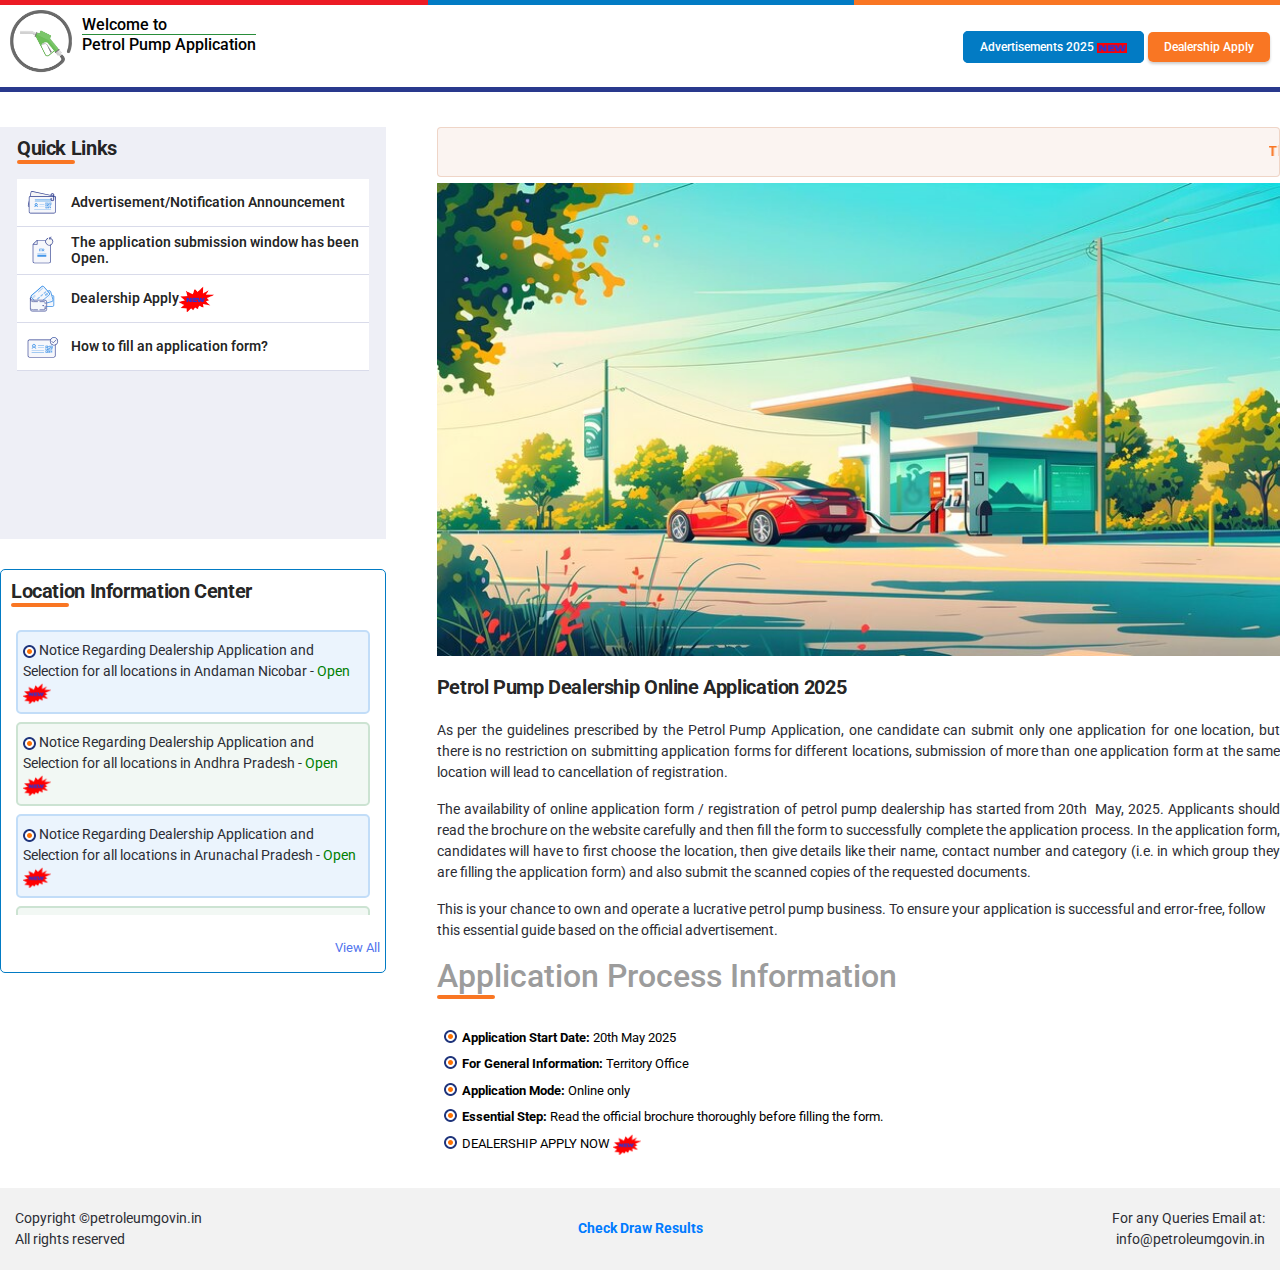
<file: index.html>
<!DOCTYPE html>
<html lang="en">

<head>
    <meta http-equiv="Content-Type" content="text/html; charset=UTF-8" />
    <meta http-equiv="x-ua-compatible" content="ie=edge">
    <meta name="viewport" content="width=device-width, initial-scale=1">
    <title>Petrol Pump Dealership Application</title>
    <meta name="description" content="Start your petrol pump business. We provide guidance, location help & brand trust. A stable & rewarding career. Click to apply for dealership.">
    <link rel="shortcut icon" type="image/x-icon" href="images/logo.png">
    <link href="https://fonts.googleapis.com/css?family=Roboto&amp;family=Stylish&amp;display=swap" rel="stylesheet">
    <link rel="stylesheet" href="css/bootstrap.min.css">
    <link rel="stylesheet" href="css/style.css">
    <link rel="stylesheet" href="css/responsive.css">
    <link rel="stylesheet" href="https://cdnjs.cloudflare.com/ajax/libs/font-awesome/6.5.2/css/all.min.css"
        integrity="sha512-SnH5WK+bZxgPHs44uWIX+LLJAJ9/2PkPKZ5QiAj6Ta86w+fsb2TkcmfRyVX3pBnMFcV7oQPJkl9QevSCWr3W6A=="
        crossorigin="anonymous" referrerpolicy="no-referrer" />
</head>

<body id="divContent">
    <header>
        <div class="container">
            <div class="row">
                <div class="col-md-6">
                    <div class="logo">
                        <a href="">
                            <img src="images/logo.png" />
                            <h4>
                                Welcome to
                                <span>
                                    Petrol Pump Application<br>
                                </span>
                            </h4>
                        </a>
                    </div>
                </div>
                <div class="col-md-6">
                    <div class="login-btn">
                        <ul>
                            <li>
                                <a href="/dealership.html" class="border-btn">
                                    <i class="fa-solid fa-power-off"></i>
                                    Advertisements 2025 <img src="images/new3.gif" style="width:30px;" />
                                </a>
                            </li>
                            <li>
                                <a href="/dealership.html" class="blue">
                                    <i class="bi bi-person-check">
                                        <i class="fa-solid fa-user-plus"></i>
                                    </i>
                                    </i>Dealership Apply</a>
                            </li>
                        </ul>
                    </div>
                    <div class="font-btn"></div>
                </div>
            </div>
        </div>
    </header>
    <section class="content">
        <div class="container">
            <div class="row wt">
                <div class="col-md-4">
                    <div class="quick-link">
                        <h3>Quick Links</h3>
                        <ul>
                            
                            <li>
                                <a href="/dealership.html" target="_blank">
                                    <img class="icon-link" src="images/1667041125.svg">Advertisement/Notification
                                    Announcement
                                </a>
                            </li>
                            <li>
                                <a>
                                    <img class="icon-link" src="images/1667041150.svg">The application submission window
                                    has been Open.
                                </a>
                            </li>
                            
                            <li>
                                <a href="/dealership.html" target="_blank">
                                    <img class="icon-link" src="images/1667041502.svg">
                                    Dealership Apply <img src="images/new.gif" style="width:35px;">
                                </a>
                            </li>
                            <li>
                                <a href="/dealership.html" target="_blank">
                                    <img class="icon-link" src="images/1667041523.svg">How to fill an application form?
                                </a>
                            </li>
                            
                        </ul>
                    </div>
                    <div class="whats-new">
                        <h3>Location Information Center</h3>
                        <div id="categories">
                            <div id="inner_categories">
                                <ul>
                                    <li class="category even">
                                        <a href="/dealership.html">
                                            <img src="images/bullet.png" />
                                            Notice Regarding Dealership Application and Selection for all locations in
                                            Andaman Nicobar - <span style="color:green;">Open</span>
                                            <img src="images/new.gif" style="width:28px;" />
                                        </a>
                                    </li>
                                    <li class="category odd">
                                        <a href="/dealership.html">
                                            <img src="images/bullet.png" />
                                            Notice Regarding Dealership Application and Selection for all locations in
                                            Andhra Pradesh - <span style="color:green;">Open</span>
                                            <img src="images/new.gif" style="width:28px;" />
                                        </a>
                                    </li>
                                    <li class="category even">
                                        <a href="/dealership.html">
                                            <img src="images/bullet.png" />
                                            Notice Regarding Dealership Application and Selection for all locations in
                                            Arunachal Pradesh - <span style="color:green;">Open</span>
                                            <img src="images/new.gif" style="width:28px;" />
                                        </a>
                                    </li>
                                    <li class="category odd">
                                        <a href="/dealership.html">
                                            <img src="images/bullet.png" />
                                            Notice Regarding Dealership Application and Selection for all locations in
                                            Assam - <span style="color:green;">Open</span>
                                            <img src="images/new.gif" style="width:28px;" />
                                        </a>
                                    </li>
                                    <li class="category even">
                                        <a href="/dealership.html">
                                            <img src="images/bullet.png" />
                                            Notice Regarding Dealership Application and Selection for all locations in
                                            Bihar - <span style="color:green;">Open</span>
                                            <img src="images/new.gif" style="width:28px;" />
                                        </a>
                                    </li>
                                    <li class="category odd">
                                        <a href="/dealership.html">
                                            <img src="images/bullet.png" />
                                            Notice Regarding Dealership Application and Selection for all locations in
                                            Chandigarh - <span style="color:green;">Open</span>
                                            <img src="images/new.gif" style="width:28px;" />
                                        </a>
                                    </li>
                                    <li class="category even">
                                        <a href="/dealership.html">
                                            <img src="images/bullet.png" />
                                            Notice Regarding Dealership Application and Selection for all locations in
                                            Chhattisgarh - <span style="color:green;">Open</span>
                                            <img src="images/new.gif" style="width:28px;" />
                                        </a>
                                    </li>
                                    <li class="category odd">
                                        <a href="/dealership.html">
                                            <img src="images/bullet.png" />
                                            Notice Regarding Dealership Application and Selection for all locations in
                                            Dadra Nagar Haveli - <span style="color:green;">Open</span>
                                            <img src="images/new.gif" style="width:28px;" />
                                        </a>
                                    </li>
                                    <li class="category even">
                                        <a href="/dealership.html">
                                            <img src="images/bullet.png" />
                                            Notice Regarding Dealership Application and Selection for all locations in
                                            Daman & Diu - <span style="color:green;">Open</span>
                                            <img src="images/new.gif" style="width:28px;" />
                                        </a>
                                    </li>
                                    <li class="category odd">
                                        <a href="/dealership.html">
                                            <img src="images/bullet.png" />
                                            Notice Regarding Dealership Application and Selection for all locations in
                                            Delhi - <span style="color:green;">Open</span>
                                            <img src="images/new.gif" style="width:28px;" />
                                        </a>
                                    </li>
                                    <li class="category even">
                                        <a href="/dealership.html">
                                            <img src="images/bullet.png" />
                                            Notice Regarding Dealership Application and Selection for all locations in
                                            Goa - <span style="color:green;">Open</span>
                                            <img src="images/new.gif" style="width:28px;" />
                                        </a>
                                    </li>
                                    <li class="category odd">
                                        <a href="/dealership.html">
                                            <img src="images/bullet.png" />
                                            Notice Regarding Dealership Application and Selection for all locations in
                                            Gujarat - <span style="color:green;">Open</span>
                                            <img src="images/new.gif" style="width:28px;" />
                                        </a>
                                    </li>
                                    <li class="category even">
                                        <a href="/dealership.html">
                                            <img src="images/bullet.png" />
                                            Notice Regarding Dealership Application and Selection for all locations in
                                            Haryana - <span style="color:green;">Open</span>
                                            <img src="images/new.gif" style="width:28px;" />
                                        </a>
                                    </li>
                                    <li class="category odd">
                                        <a href="/dealership.html">
                                            <img src="images/bullet.png" />
                                            Notice Regarding Dealership Application and Selection for all locations in
                                            Himachal Pradesh - <span style="color:green;">Open</span>
                                            <img src="images/new.gif" style="width:28px;" />
                                        </a>
                                    </li>
                                    <li class="category even">
                                        <a href="/dealership.html">
                                            <img src="images/bullet.png" />
                                            Notice Regarding Dealership Application and Selection for all locations in
                                            Jammu & Kashmir - <span style="color:green;">Open</span>
                                            <img src="images/new.gif" style="width:28px;" />
                                        </a>
                                    </li>
                                    <li class="category odd">
                                        <a href="/dealership.html">
                                            <img src="images/bullet.png" />
                                            Notice Regarding Dealership Application and Selection for all locations in
                                            Ladakh - <span style="color:green;">Open</span>
                                            <img src="images/new.gif" style="width:28px;" />
                                        </a>
                                    </li>
                                    <li class="category even">
                                        <a href="/dealership.html">
                                            <img src="images/bullet.png" />
                                            Notice Regarding Dealership Application and Selection for all locations in
                                            Jharkhand - <span style="color:green;">Open</span>
                                            <img src="images/new.gif" style="width:28px;" />
                                        </a>
                                    </li>
                                    <li class="category odd">
                                        <a href="/dealership.html">
                                            <img src="images/bullet.png" />
                                            Notice Regarding Dealership Application and Selection for all locations in
                                            Karnataka - <span style="color:green;">Open</span>
                                            <img src="images/new.gif" style="width:28px;" />
                                        </a>
                                    </li>
                                    <li class="category even">
                                        <a href="/dealership.html">
                                            <img src="images/bullet.png" />
                                            Notice Regarding Dealership Application and Selection for all locations in
                                            Kerala - <span style="color:green;">Open</span>
                                            <img src="images/new.gif" style="width:28px;" />
                                        </a>
                                    </li>
                                    <li class="category odd">
                                        <a href="/dealership.html">
                                            <img src="images/bullet.png" />
                                            Notice Regarding Dealership Application and Selection for all locations in
                                            Madhya Pradesh - <span style="color:green;">Open</span>
                                            <img src="images/new.gif" style="width:28px;" />
                                        </a>
                                    </li>
                                    <li class="category even">
                                        <a href="/dealership.html">
                                            <img src="images/bullet.png" />
                                            Notice Regarding Dealership Application and Selection for all locations in
                                            Maharashtra - <span style="color:green;">Open</span>
                                            <img src="images/new.gif" style="width:28px;" />
                                        </a>
                                    </li>
                                    <li class="category odd">
                                        <a href="/dealership.html">
                                            <img src="images/bullet.png" />
                                            Notice Regarding Dealership Application and Selection for all locations in
                                            Manipur - <span style="color:green;">Open</span>
                                            <img src="images/new.gif" style="width:28px;" />
                                        </a>
                                    </li>
                                    <li class="category even">
                                        <a href="/dealership.html">
                                            <img src="images/bullet.png" />
                                            Notice Regarding Dealership Application and Selection for all locations in
                                            Meghalaya - <span style="color:green;">Open</span>
                                            <img src="images/new.gif" style="width:28px;" />
                                        </a>
                                    </li>
                                    <li class="category odd">
                                        <a href="/dealership.html">
                                            <img src="images/bullet.png" />
                                            Notice Regarding Dealership Application and Selection for all locations in
                                            Mizoram - <span style="color:green;">Open</span>
                                            <img src="images/new.gif" style="width:28px;" />
                                        </a>
                                    </li>
                                    <li class="category even">
                                        <a href="/dealership.html">
                                            <img src="images/bullet.png" />
                                            Notice Regarding Dealership Application and Selection for all locations in
                                            Nagaland - <span style="color:green;">Open</span>
                                            <img src="images/new.gif" style="width:28px;" />
                                        </a>
                                    </li>
                                    <li class="category odd">
                                        <a href="/dealership.html">
                                            <img src="images/bullet.png" />
                                            Notice Regarding Dealership Application and Selection for all locations in
                                            Odisha - <span style="color:green;">Open</span>
                                            <img src="images/new.gif" style="width:28px;" />
                                        </a>
                                    </li>
                                    <li class="category even">
                                        <a href="/dealership.html">
                                            <img src="images/bullet.png" />
                                            Notice Regarding Dealership Application and Selection for all locations in
                                            Pondicherry - <span style="color:green;">Open</span>
                                            <img src="images/new.gif" style="width:28px;" />
                                        </a>
                                    </li>
                                    <li class="category odd">
                                        <a href="/dealership.html">
                                            <img src="images/bullet.png" />
                                            Notice Regarding Dealership Application and Selection for all locations in
                                            Punjab - <span style="color:green;">Open</span>
                                            <img src="images/new.gif" style="width:28px;" />
                                        </a>
                                    </li>
                                    <li class="category even">
                                        <a href="/dealership.html">
                                            <img src="images/bullet.png" />
                                            Notice Regarding Dealership Application and Selection for all locations in
                                            Rajasthan - <span style="color:green;">Open</span>
                                            <img src="images/new.gif" style="width:28px;" />
                                        </a>
                                    </li>
                                    <li class="category odd">
                                        <a href="/dealership.html">
                                            <img src="images/bullet.png" />
                                            Notice Regarding Dealership Application and Selection for all locations in
                                            Sikkim - <span style="color:green;">Open</span>
                                            <img src="images/new.gif" style="width:28px;" />
                                        </a>
                                    </li>
                                    <li class="category even">
                                        <a href="/dealership.html">
                                            <img src="images/bullet.png" />
                                            Notice Regarding Dealership Application and Selection for all locations in
                                            Tamil Nadu - <span style="color:green;">Open</span>
                                            <img src="images/new.gif" style="width:28px;" />
                                        </a>
                                    </li>
                                    <li class="category odd">
                                        <a href="/dealership.html">
                                            <img src="images/bullet.png" />
                                            Notice Regarding Dealership Application and Selection for all locations in
                                            Telangana - <span style="color:green;">Open</span>
                                            <img src="images/new.gif" style="width:28px;" />
                                        </a>
                                    </li>
                                    <li class="category even">
                                        <a href="/dealership.html">
                                            <img src="images/bullet.png" />
                                            Notice Regarding Dealership Application and Selection for all locations in
                                            Tripura - <span style="color:green;">Open</span>
                                            <img src="images/new.gif" style="width:28px;" />
                                        </a>
                                    </li>
                                    <li class="category odd">
                                        <a href="/dealership.html">
                                            <img src="images/bullet.png" />
                                            Notice Regarding Dealership Application and Selection for all locations in
                                            Uttar Pradesh - <span style="color:green;">Open</span>
                                            <img src="images/new.gif" style="width:28px;" />
                                        </a>
                                    </li>
                                    <li class="category even">
                                        <a href="/dealership.html">
                                            <img src="images/bullet.png" />
                                            Notice Regarding Dealership Application and Selection for all locations in
                                            Uttarakhand - <span style="color:green;">Open</span>
                                            <img src="images/new.gif" style="width:28px;" />
                                        </a>
                                    </li>
                                    <li class="category odd">
                                        <a href="/dealership.html">
                                            <img src="images/bullet.png" />
                                            Notice Regarding Dealership Application and Selection for all locations in
                                            West Bengal - <span style="color:green;">Open</span>
                                            <img src="images/new.gif" style="width:28px;" />
                                        </a>
                                    </li>
                                </ul>
                            </div>
                        </div>
                        <div class="bottom-links">
                            <ul>
                                <li>
                                    <a href="/dealership.html">
                                        View All <i class="fa fa-long-arrow-right"></i>
                                    </a>
                                </li>
                            </ul>
                        </div>
                    </div>
                </div>
                <div class="col-md-8 order-first order-md-last">
                    <marquee scrollamount="3" class="top-marquee">The application submission window has been Open.
                    </marquee>
                    <div class="banner">
                        <img src="images/1698244819.png" />
                        
                    </div>
                    <h1>Petrol Pump Dealership Online Application 2025</h1>
                    <p style="text-align:justify">As per the guidelines prescribed by the Petrol Pump
                        Application,&nbsp;one candidate can submit only one application for one location, but there is
                        no restriction on submitting application forms for different locations, submission of more than
                        one application form at the same location will lead to cancellation of registration.</p>
                    <p style="text-align:justify">The availability of online application form / registration of petrol
                        pump dealership has started from 20th &nbsp;May, 2025.&nbsp;Applicants should read the brochure
                        on the website carefully and then fill the form to successfully complete the application
                        process. In the application form, candidates will have to first choose the location, then give
                        details like their name, contact number and category (i.e. in which group they are filling the
                        application form) and also submit the scanned copies of the requested documents.</p>
                        <p>This is your chance to own and operate a lucrative petrol pump business. To ensure your application is successful and error-free, follow this essential guide based on the official advertisement.</p>
                    <h2>Application Process Information</h2>
                    <div class="links">
                        <ul>
                            <li>
                                <a href="/dealership.html">
                                    <b>Application Start Date:</b>
                                    20th May 2025
                                </a>
                            </li>
                            <li>
                                <a href="/dealership.html">
                                    <b>For General Information:</b>
                                    Territory Office
                                </a>
                            </li>
                            <li>
                                <a href="/dealership.html" target="_blank">
                                    <b>Application Mode:</b> Online only</a>
                            </li>
                            <li>
                                <a href="/dealership.html" target="_blank">
                                    <b>Essential Step:</b>
                                    Read the official brochure thoroughly before filling the form.
                                </a>
                            </li>
                            <li>
                                <a href="/dealership.html">
                                    DEALERSHIP APPLY NOW <img src="images/new.gif" style="width:28px;" />
                                </a>
                            </li>
                        </ul>
                    </div>
                </div>
            </div>
        </div>
    </section>
    <footer style="background:#f2f2f2;">
        <div class="container" style="padding:0 15px;">
            <div class="row align-items-center justify-content-center">
                <div class="col-12 col-md-4">
                    <p class="ff">
                        Copyright &copy;petroleumgovin.in<br>All rights reserved
                    </p>
                </div>
                <div class="col-12 col-md-4">
                    <p class="text-center ff" style="color:red;">
                        <a href="/dealership.html" onclick="alert('Results Not Declared!');">
                            <b>Check Draw Results</b>
                        </a>
                    </p>
                </div>
                <div class="col-12 col-md-4">
                    <p class="text-right ff">
                        For any Queries Email at:<br>info@petroleumgovin.in
                    </p>
                </div>
            </div>
        </div>
    </footer>
    <script>
        function showAlert() {
            alert("The date of filling the form has been open");
        }
    </script>
    <script>
        function showapplicationAlert() {
            alert("You have not submitted any application yet, Please try again after submitting the application form.");
        }
    </script>
</body>

</html>
</file>
<file: css/style.css>
body {
	font-family: 'Roboto', sans-serif;
	font-size: 15px;
	color: #9C9C9C;
	background-color: #fff;
}
h1, h2, h3, h4, h5, h6 {
	font-family: 'Roboto', sans-serif;
}
a, a:hover, a:active {
	text-decoration: none !important;
}
:active,
:focus {
	outline: none !important;
}
img {
	max-width: 100%;
}
.container {
    padding: 0px;
    margin: 0px auto;
}
header{
	padding:10px;
	border-bottom: 5px solid #29398d;
	margin: 0 0 5px 0;
	background:
     linear-gradient(
       to left,
       #f97623 0, 
       #f97623 33.3%,
       #027bc4 33.3%, 
       #027bc4 66.6%, 
       #ec1b24 66.6%, 
       #ec1b24 )no-repeat;
   background-size:100% 5px ;
}
header .logo h4{
	color:#000;
	float: left;
	margin-left:10px;
	margin-top:5px;
	font-size:16px;
}
header .logo h4 span{
	border-top:1px solid #298d3a;
	display: table-cell;
}
header .logo img{
	height:67px;
	float: left;
}
header .logo-right img{
	height:67px;
	float:right;
}
.banner{
    min-height: 338px;
	position: relative;
}
.banner img{
	width:100%;
}
.banner h1 {
    background: #000;
    font-size: 16px;
    color: #fff;
    line-height: 28px;
    position: absolute;
    left: 0px;
    right: 0px;
    bottom: 0px;
    padding: 5px 25px;
	margin:0;
}
.wt{
	position: relative;
}
.wt .banner-right{
	padding: 30px 0 0 35px;
}
.font-btn{
	float:right;
	margin-top:25px;
}
.font-btn ul{
	list-style: none;
}
.font-btn ul li{
	display:inline-block;
	margin:0 3px;
}
.font-btn ul li a{
	background-color: #fff;
    color: #fff !important;
    border: 1px solid #fff;
    border-radius: 4px;
    width: 25px;
    height: 25px;
    text-align: center;
    font-size: 13px;
    margin-right: 0px;
    display: block;
    font-weight: 200;
    line-height: 22px;
}
.font-btn ul li select{
	color: rgba(0,0,0,0.6);
	border:0px;
}
.font-btn ul li a:hover, .font-btn ul li a:active, .font-btn ul li a:visited{
	color:#fff;
}
.login-btn{
	float:right;
	margin-top:25px;
}
.login-btn ul{
	list-style: none;
	padding-left: 15px;
}
.login-btn ul li{
	display:inline-block;
}
.login-btn ul li a.border-btn{
	background: #027bc4;
    color: #fff;
    border-radius: 5px;
    border: solid 1px #027bc4;
    padding-top: 8px;
    padding-right: 16px;
    padding-bottom: 8px;
    padding-left: 16px;
    font-size: 12px;
    font-weight: 500;
    font-family: "Roboto",sans-serif;
    line-height: 1.17;
    font-stretch: normal;
    font-style: normal;
    letter-spacing: normal;
    height: 30px;
}
.login-btn ul li a.blue{
	background: transparent;
    color: #ffffff !important;
    font-weight: 500;
    border-radius: 5px;
    -webkit-box-shadow: 0 2px 3px 0 rgb(0 0 0 / 20%);
    -moz-box-shadow: 0 2px 3px 0 rgba(0,0,0,0.2);
    box-shadow: 0 2px 3px 0 rgb(0 0 0 / 20%);
    background-color: #f97623;
    padding-top: 8px;
    padding-right: 16px;
    padding-bottom: 8px;
    padding-left: 16px;
    border: none;
    font-size: 12px;
    font-family: "Roboto",sans-serif;
    line-height: 1.17;
    font-stretch: normal;
    font-style: normal;
    letter-spacing: normal;
	cursor: pointer;
}
.whats-new{
	background-color: #fff;
	min-height:330px;
	width:95%;
	padding:10px;
	border:1px solid #027bc4;
	border-radius: 5px;
	margin-top:30px;
}
.whats-new h3{
	padding: 0 !important;
    font-size: 20px;
    line-height: 1.17;
    letter-spacing: -0.38px;
	color: rgba(0,0,0,0.87);
	font-weight: bold;
    font-stretch: normal;
    font-style: normal;
}
.whats-new h3:after {
    content: "";
    display: block;
    padding-top: 4px;
    width: 58px;
    border-radius: 4px;
    background-color: #f97623;
}
.dashboard{background:#f3f3f3;border:2px solid #e5e5e5;width:100%;
padding:30px 0;border-radius:5px;margin:100px 0;}
.ad{background:#94bde7;width:100%;padding:50px 0;text-align: center;color:#fff !important;display: block;border-right:2px solid #d7dbe0;cursor: pointer;}
.ap{background:#94bde7;width:100%;padding:50px 0;text-align: center;color:#fff !important;display: block;cursor: pointer;}
.whats-new ul{
	list-style: none;
	padding: 0;
	margin:15px 0 0 0;
}
.whats-new ul li.even{
	background-color: #ebf4fd;
	border:2px solid #c2ddf8;
	border-radius:5px;
	color:#000;
	margin:8px 5px;
}
.whats-new ul li.odd{
	background-color: #f2f8f4;
	border:2px solid #cce3d2;
	border-radius:5px;
	color:#000;
	margin:8px 5px;
}
.whats-new ul li a{
	display:block;
	text-decoration:none;
	padding:8px 5px;
	color:#2c2d34;
	font-size:14px;
	transition:all ease-in-out 0.5s;
}
.bottom-links{
	width:100%;
}
.whats-new .bottom-links ul{
	list-style: none;
	padding: 0;
}
.whats-new .bottom-links ul li{
	background-color: #fff;
	display:inline-block;
	width:100%;
	margin:8px 5px 4px 5px;
	text-align: right;
}
.whats-new .bottom-links ul li a{
	color:#5275ed;
	font-size:13px;
	background: transparent;
	padding:0;
}
.top-marquee{
    font-size: 14px;
    font-weight: bold;
    font-stretch: normal;
    font-style: normal;
    line-height: 1.71;
    letter-spacing: 0.25px;
    text-align: left;
    color: #f97623;
    padding: 12px;
	margin-top:30px;
    margin-bottom: 0;
	border-radius: 4px;
    cursor: pointer;
    border: solid 1px rgba(188,70,11,0.18);
    background-color: #fbf4f1;
}
.content h1{
    padding: 0 !important;
    font-size: 20px;
    line-height: 1.17;
    letter-spacing: -0.38px;
	color: rgba(0,0,0,0.87);
	font-weight: bold;
    font-stretch: normal;
    font-style: normal;
	margin:20px 0 20px 0;
}
.content h2:after {
    content: "";
    display: block;
    padding-top: 4px;
    width: 58px;
    border-radius: 4px;
    background-color: #f97623;
}
.content p{
	color:#2c2d34;
	font-size: 14px;
}
.content .quick-link{
	margin-top:30px;
	background-color: #eeeff6;
	height:412px;
	width:95%;
	border:1px solid #eeeff6;
	border-top:0;
	padding:10px 16px;
}
.content .quick-link h3{
    padding: 0 !important;
    font-size: 20px;
    line-height: 1.17;
    letter-spacing: -0.38px;
	color: rgba(0,0,0,0.87);
	font-weight: bold;
    font-stretch: normal;
    font-style: normal;
}
.content .quick-link h3:after {
    content: "";
    display: block;
    padding-top: 4px;
    width: 58px;
    border-radius: 4px;
    background-color: #f97623;
}


.content .quick-link ul{
	list-style: none;
	padding: 0;
	margin:15px 0 0 0;
	overflow-y: scroll;
	height:335px;
}
.content .quick-link ul::-webkit-scrollbar {
	width: 3px;
  }
.content .quick-link ul::-webkit-scrollbar-track {
	background: #f1f1f1; 
  }
.content .quick-link ul::-webkit-scrollbar-thumb {
	background: #888; 
	width:3px;
	border-radius: 50px;
  }
.content .quick-link ul::-webkit-scrollbar-thumb:hover {
	background: #555; 
  }
.content .quick-link ul li{
	background-color: #fff;
	color:#2c2d34;
	margin:0px 0px;
	border-bottom: 1px solid rgba(42,58,141,0.18);
	height: 48px !important;
    display: flex;
    padding: 7px 8px;
    align-items: center;
    border-bottom: 1px solid rgba(42,58,141,0.18);
}
.content .quick-link ul li a{
	display:block;
	text-decoration:none;
	padding:0px;
    font-size: 14px;
    font-weight: 600;
    line-height: 1.14;
    color: rgba(0,0,0,0.87);
	display: flex;
    padding: 7px 0px;
    align-items: center;
}
.content .quick-link ul li a .icon-link{
	height: 34px;
    padding-right: 12px;
    float: left;
}
.content .links ul{
	list-style: none;
	padding: 0;
	margin:25px 0 0 0;
	max-height:280px;
}
.content .links ul li{
	background-color: #f0f0f0;
	color:#2c2d34;
	margin:0;
}
.content .links ul li a{
	display:block;
	text-decoration:none;
	padding:4px 10px 3px 25px;
	color:#000;
	font-size:13px;
	background:url(../images/bullet.png) no-repeat #fff 7px 6px;
	transition:all ease-in-out 0.5s;
}
.content .links ul li a:hover{
	padding:4px 10px 3px 30px;
}
footer{
	margin-top:30px;
}
footer p{
	padding:20px 0 20px 0;
	color:#2c2d34;
	font-size: 14px;
	margin:0;
}
.panel{
	width:100%;
	padding:20px;
	border-radius: 5px;
	border:1px solid #007bff;
	margin:80px 0;
}
.panel h3{
	color:#000;
	font-size:17px;
	font-weight: 600;
	margin: 0 0 20px 0;
}
label{
	color:#000;
	font-weight:600;
}
.form-control{
	margin:0 0 10px 0;
	font-size:14px;
}
.form-panel{
	background:#f3f3f3;
	margin:40px 0 0 0;
	border-top-left-radius: 5px;
	border-top-right-radius: 5px;
	color:#000;
	font-size:14px;
}
.form-panel .heading{
	background:#afaeae;
	color:#000;
	padding:8px;
	border-top-left-radius: 5px;
	border-top-right-radius: 5px;

}
#office_wrapper{
	padding:10px;
}
.dataTables_info{
	width:40%;
	display: inline-block;
}
.dataTables_paginate{
	width:60%;
	display: inline-block;
	text-align: right;
	float:none !important;
}
.paginate_button{
    padding: 7px;
	background: rgb(238,238,238); /* Old browsers */
	background: -moz-radial-gradient(center, ellipse cover,  rgba(238,238,238,1) 0%, rgba(204,204,204,1) 100%); /* FF3.6-15 */
	background: -webkit-radial-gradient(center, ellipse cover,  rgba(238,238,238,1) 0%,rgba(204,204,204,1) 100%); /* Chrome10-25,Safari5.1-6 */
	background: radial-gradient(ellipse at center,  rgba(238,238,238,1) 0%,rgba(204,204,204,1) 100%); /* W3C, IE10+, FF16+, Chrome26+, Opera12+, Safari7+ */
	filter: progid:DXImageTransform.Microsoft.gradient( startColorstr='#eeeeee', endColorstr='#cccccc',GradientType=1 ); /* IE6-9 fallback on horizontal gradient */
    color: #575656 !important;
    border-radius: 4px;
    margin: 0 1px 0 0;
	border: 1px solid #afadad;
}
.paginate_button.current{
	padding:7px 10px;
	background: #0b81c8;
    color: #fff !important;
	border:1px solid #03649f;
}
div.dataTables_filter input {
    width: 18em!important;
    background: #fff;
    border: 1px solid #acaaaa;
    padding: 5px;
    margin-left: 5px;
    border-radius: 3px;
}
div.dataTables_length select {
    width: 75px;
	background: #fff;
    border: 1px solid #acaaaa;
    padding: 5px;
    margin-left: 5px;
    border-radius: 3px;
}
.comp {
	background: #fff;
    border: 1px solid #acaaaa;
    padding: 5px;
    margin-left: 5px;
    border-radius: 3px;
}
.status-filter{
	position:absolute;
	top: -40px;
    left: 12em;
  }
  .status-filter th{
	padding:0 !important;
	border:0 !important;
  }
  .status-filter th select{
	  border: 1px solid #C1C1C1;
	  border-radius: 2px;
	  box-shadow: none;
	  color: #111111;
	  padding: 5px;
	  font-weight: 400;
	  outline: none !important;
  }
  #office{
	position: relative;
  }
  #ad{
	position: relative;
  }
  #listlo{
	position: relative;
  }
  table.dataTable thead > tr > th {
    background: #8f8f8f !important;
    color: #000 !important;
  }
.form-panel .box{
	padding:10px;
}
.form-panel hr{
	margin:10px 0;
}
.top-menu-myaccount{
	margin: 20px 0 0 0;
	text-align: right;
}
.top-menu-myaccount ul{
	list-style: none;
}
.top-menu-myaccount li{
	display: inline-block;
	margin-left:2px;
}
.top-menu-myaccount li a{
	color:#000;
	font-size:13px;
	padding:5px 8px;
	border-radius: 3px;
	background:#f3f3f3;
}
.top-menu-myaccount li a.active{
	color:#fff;
	background:#000;
	padding:5px 10px;
	border-radius: 3px;
}
.action-user a{
	font-size:14px;
}
.action-btn{
	display: inline-block;
	background:transparent;
	border:0px;
}
.red-btn{
	color:red;
}

.modal {
	display: none; /* Hidden by default */
	position: fixed; /* Stay in place */
	z-index: 1; /* Sit on top */
	left: 0;
	top: 0;
	width: 100%; /* Full width */
	height: 100%; /* Full height */
	overflow: auto; /* Enable scroll if needed */
	background-color: rgb(0,0,0); /* Fallback color */
	background-color: rgba(0,0,0,0.4); /* Black w/ opacity */
  }
  
  /* Modal Content/Box */
  .modal-content {
	background-color: #fefefe;
	margin: 2% auto; /* 15% from the top and centered */
	padding: 20px;
	border: 1px solid #888;
	width: 30%; /* Could be more or less, depending on screen size */
  }
  .modal-content p{
	color:#000;
	font-weight:600;
	text-align: center;
  }
  /* The Close Button */
  .close {
	color: #000;
	float: right;
	font-size: 20px;
	font-weight: bold;
  }
  
  .close:hover,
  .close:focus {
	color: black;
	text-decoration: none;
	cursor: pointer;
  }
  .form-icon{
	position: absolute;
	color: #495056;
    background: #e9ecef;
    padding: 9px 8px;
    margin: 0.7px 0 0 0.4px;
    border-top-left-radius: 0.25rem;
    border-bottom-left-radius: 0.25rem;
	width: 31px;
    text-align: center;
  }
  .p-35{
	padding-left:35px;
  }

  #categories{
	display: block;
	overflow: hidden;
	height: 300px;
}

#inner_categories{
	width: 100%;
	display: block;
	animation-name: marquee;
	animation-duration: 80000ms;
	animation-timing-function: linear;
	animation-iteration-count: 999;
}

#categories:hover #inner_categories{
	animation-play-state: paused;
}

@keyframes marquee {
	0%{
		transform: translateY(0%);
	}
	100%{
		transform: translateY(-100%);
	}
}

.category{
	background-color: transparent;
}

.category:not(:last-child){
	margin-right: 6px;
}

.category:hover{
	cursor: pointer;
}
</file>
<file: css/responsive.css>
@media (max-width: 767px) { 
	.container {
		width: 100% !important;
		padding-right: 15px !important;
		padding-left: 15px !important;
		margin-right: auto !important;
		margin-left: auto !important;
	}
	.bg .container {
		width: 100% !important;
		padding-right: 0px !important;
		padding-left: 0px !important;
	}
}
@media (max-width: 600px) { 
    .banner h1{
		font-size:12px;
		line-height:16px;
	}
	.m-hide{
		display:none !important;
	}
}
@media (max-width: 480px) { 
	.logo{text-align: center;}
	.login-btn ul li a.border-btn{padding:5px;}
	.login-btn ul li a.blue{padding:5px;}
	.font-btn ul{padding:0;}
	.login-btn ul{padding:0;}
	.offset-3{
		margin:0;
	}
	header .logo img {
		height: 50px;
	}
	header .logo-right img {
		height: 50px;
	}
	header .logo h4{
		font-size:18px;
	}
	.panel{
		margin:10px 0;
	}
	.ff{
		text-align: center !important;
		font-size: 14px;
		padding: 5px 0;
	}
	.top-menu-myaccount li{
		margin-bottom: 10px;
	}
	.top-menu-myaccount li a{
		font-size: 12px;
	}
	.banner{
		background-image: url('../images/1698244819.png') no-repeat;
		background-size: 100%;
		min-height:190px;
	}
	.wt{
		position:relative;
		width:100%;
		margin:0 !important;
	}
	.wt .banner-right {
		padding: 30px 0 0 0;
	}
	.wt .banner-right .whats-new{
		width:100%;
		margin-left:0px;
		border: 1px solid #eee;
		border-top: 0;
	}
	.content .imp-link{
		margin-top:15px;
	}
	.wt .banner-right .top-btn ul{
		padding: 0;
		margin: 0 auto;
		display: table;
	}
}
</file>
